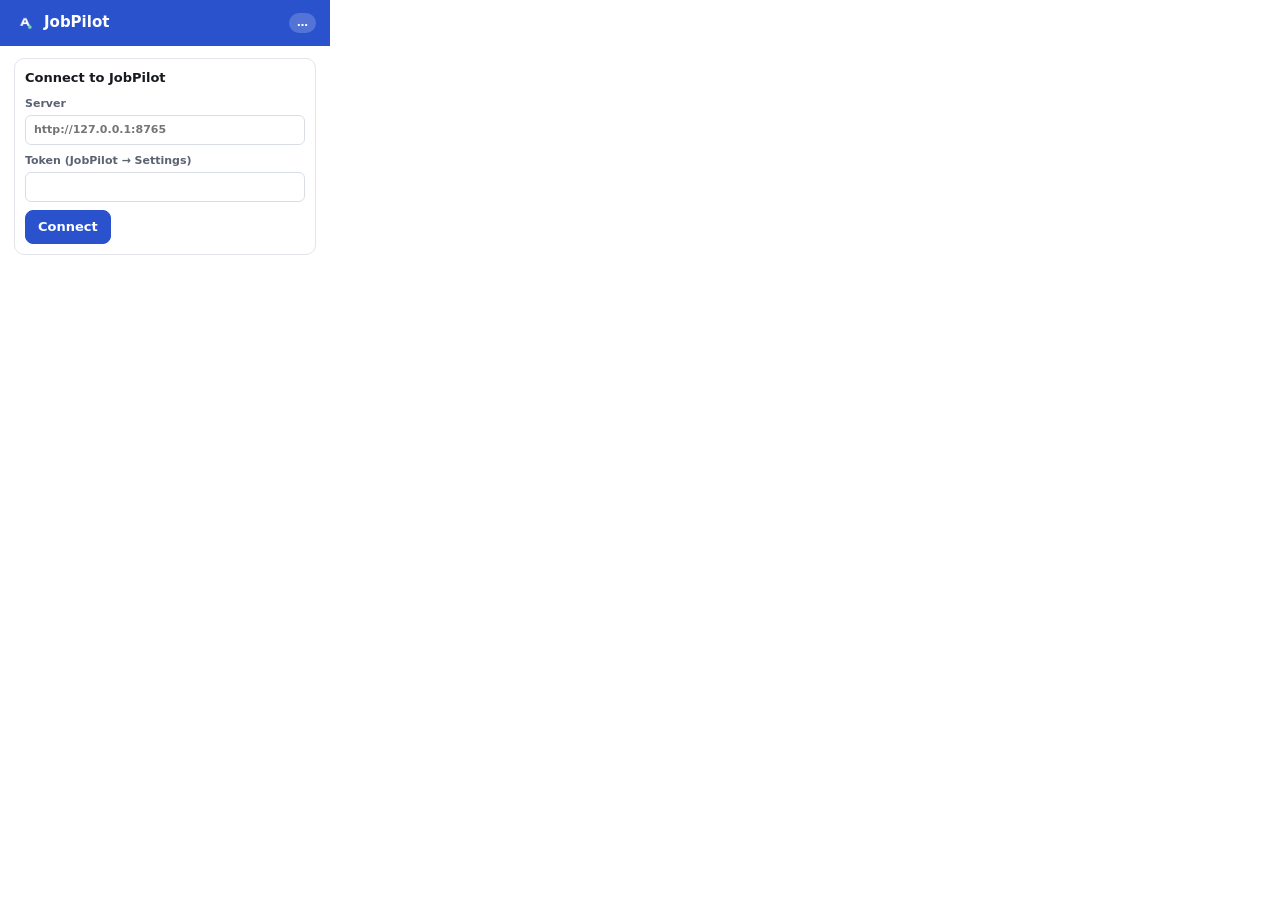
<file: extension/popup.html>
<!doctype html>
<html>
<head>
  <meta charset="utf-8">
  <style>
    body { margin: 0; width: 330px; font: 13px/1.45 system-ui, -apple-system, "Segoe UI", Roboto, sans-serif; color: #16191f; background: #fff; }
    @media (prefers-color-scheme: dark) { body { background: #171a21; color: #e8eaef; } input { background: #1f232c; color: #e8eaef; border-color: #2a2f3a; } .card { border-color: #2a2f3a; } }
    header { display: flex; align-items: center; gap: 8px; padding: 12px 14px; background: #2952cc; color: #fff; font-weight: 700; font-size: 15px; }
    header img { width: 22px; height: 22px; }
    header .st { margin-left: auto; font-size: 11px; font-weight: 600; background: rgba(255,255,255,.2); padding: 2px 8px; border-radius: 99px; }
    main { padding: 12px 14px; display: flex; flex-direction: column; gap: 10px; }
    label { display: flex; flex-direction: column; gap: 3px; font-size: 11px; font-weight: 600; color: #5b6272; }
    input[type=text], input[type=password] { font: inherit; padding: 6px 8px; border: 1px solid #d9dde5; border-radius: 6px; }
    .row { display: flex; gap: 6px; flex-wrap: wrap; align-items: center; }
    button { font: inherit; font-weight: 600; padding: 7px 12px; border-radius: 8px; border: 1px solid #d9dde5; background: #fff; cursor: pointer; color: #16191f; }
    button.pr { background: #2952cc; color: #fff; border-color: #2952cc; }
    button:disabled { opacity: .5; }
    .card { border: 1px solid #e2e5eb; border-radius: 10px; padding: 10px; display: flex; flex-direction: column; gap: 8px; }
    .m { color: #7a8191; font-size: 12px; }
    .err { color: #b42335; font-size: 12px; }
    .chk { flex-direction: row; align-items: center; gap: 6px; font-weight: 500; font-size: 12px; color: inherit; }
    h3 { margin: 0; font-size: 13px; }
    a { color: #2952cc; }
  </style>
</head>
<body>
  <header><img src="icons/icon48.png" alt=""> JobPilot <span class="st" id="st">…</span></header>
  <main>
    <section id="connect" class="card" hidden>
      <h3>Connect to JobPilot</h3>
      <label>Server <input type="text" id="server" placeholder="http://127.0.0.1:8765"></label>
      <label>Token (JobPilot → Settings) <input type="password" id="token" autocomplete="off"></label>
      <div class="row"><button class="pr" id="save">Connect</button><span class="err" id="cerr"></span></div>
    </section>

    <section id="main" hidden>
      <div class="card">
        <h3>Apply queue</h3>
        <div class="m" id="qinfo">Loading…</div>
        <div class="row"><button class="pr" id="start">Start applying</button><button id="stop" hidden>Stop</button><button id="open">Open JobPilot</button></div>
      </div>
      <div class="card" style="margin-top:10px">
        <h3>This page</h3>
        <div class="row"><button id="fill">Autofill form</button><button id="capture">Save as job</button></div>
        <div class="m" id="pinfo">On Naukri and Indeed, jobs are captured automatically.</div>
      </div>
      <div class="card" style="margin-top:10px">
        <h3>Options</h3>
        <label class="chk"><input type="checkbox" id="autoFill"> Autofill forms automatically during the queue</label>
        <label class="chk"><input type="checkbox" id="autoClickApply"> Click “Apply” automatically on job pages</label>
        <label class="chk"><input type="checkbox" id="capture_opt"> Capture jobs while browsing Naukri / Indeed</label>
        <label class="chk"><input type="checkbox" id="captureLinkedIn"> Also capture LinkedIn jobs I view (opt-in; read-only, no automation on LinkedIn)</label>
        <label class="chk"><input type="checkbox" id="useAi"> Draft unknown answers with AI (marked for review)</label>
        <div class="row"><a href="#" id="disconnect" class="m">Change server / token</a></div>
      </div>
    </section>
  </main>
  <script src="popup.js"></script>
</body>
</html>
</file>
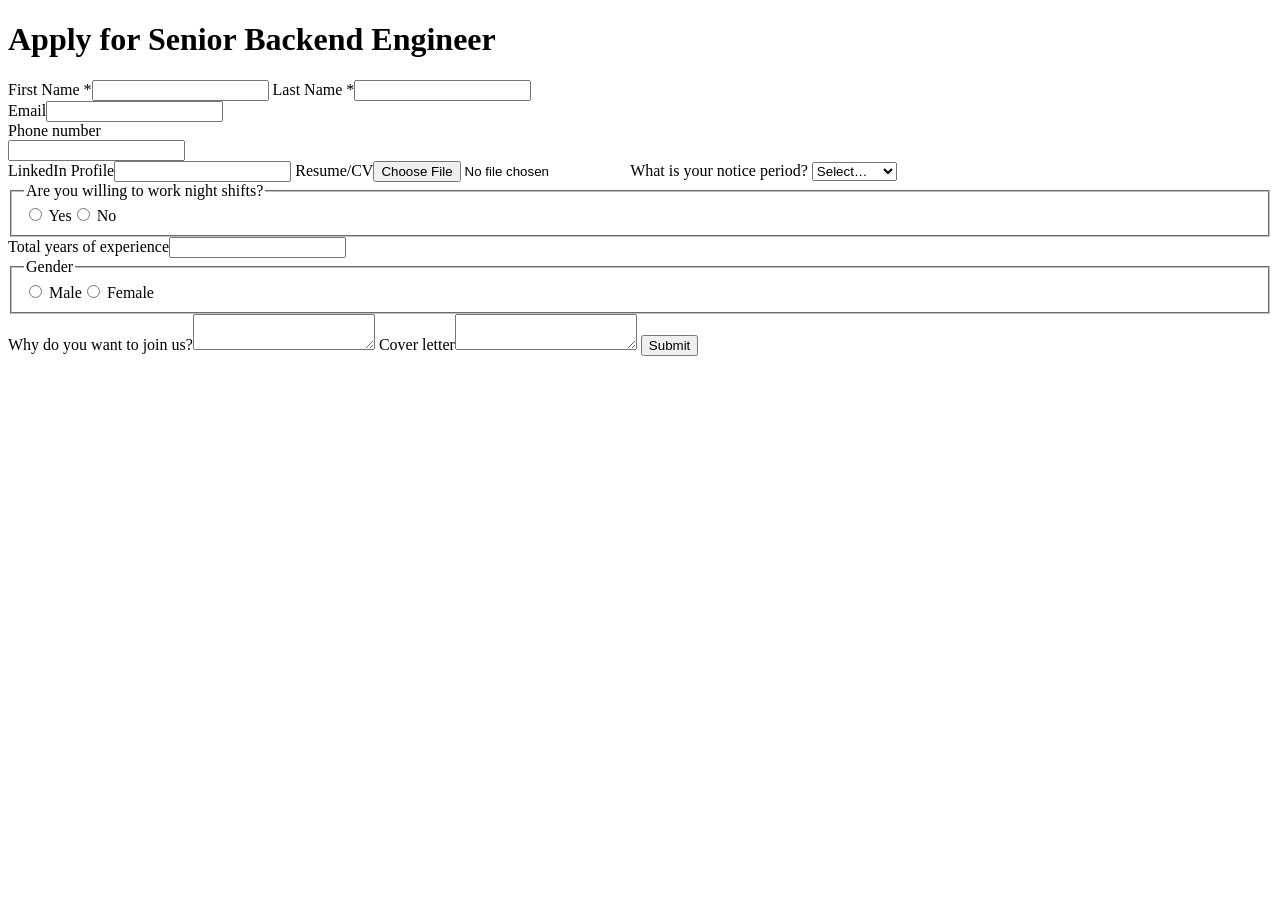
<file: tests/fixtures/application_form.html>
<!doctype html>
<html><body>
<h1>Apply for Senior Backend Engineer</h1>
<form id="f">
  <label for="fn">First Name *</label><input id="fn" name="first_name">
  <label for="ln">Last Name *</label><input id="ln" name="last_name">
  <div><label>Email<input type="email" name="email"></label></div>
  <div class="q"><div class="qt">Phone number</div><input name="phone" type="tel"></div>
  <label for="li">LinkedIn Profile</label><input id="li" name="urls[LinkedIn]">
  <label for="cv">Resume/CV</label><input id="cv" type="file" name="resume">
  <label for="np">What is your notice period?</label>
  <select id="np"><option value="">Select…</option><option>Immediate</option><option>15 days</option><option>30 days</option><option>60 days</option></select>
  <fieldset><legend>Are you willing to work night shifts?</legend>
    <label><input type="radio" name="night" value="y"> Yes</label><label><input type="radio" name="night" value="n"> No</label></fieldset>
  <label for="yrs">Total years of experience</label><input id="yrs" type="number">
  <fieldset><legend>Gender</legend><label><input type="radio" name="g" value="m"> Male</label><label><input type="radio" name="g" value="f"> Female</label></fieldset>
  <label for="why">Why do you want to join us?</label><textarea id="why"></textarea>
  <label for="cl">Cover letter</label><textarea id="cl"></textarea>
  <input type="hidden" name="csrf" value="x">
  <button type="submit">Submit</button>
</form>
</body></html>
</file>
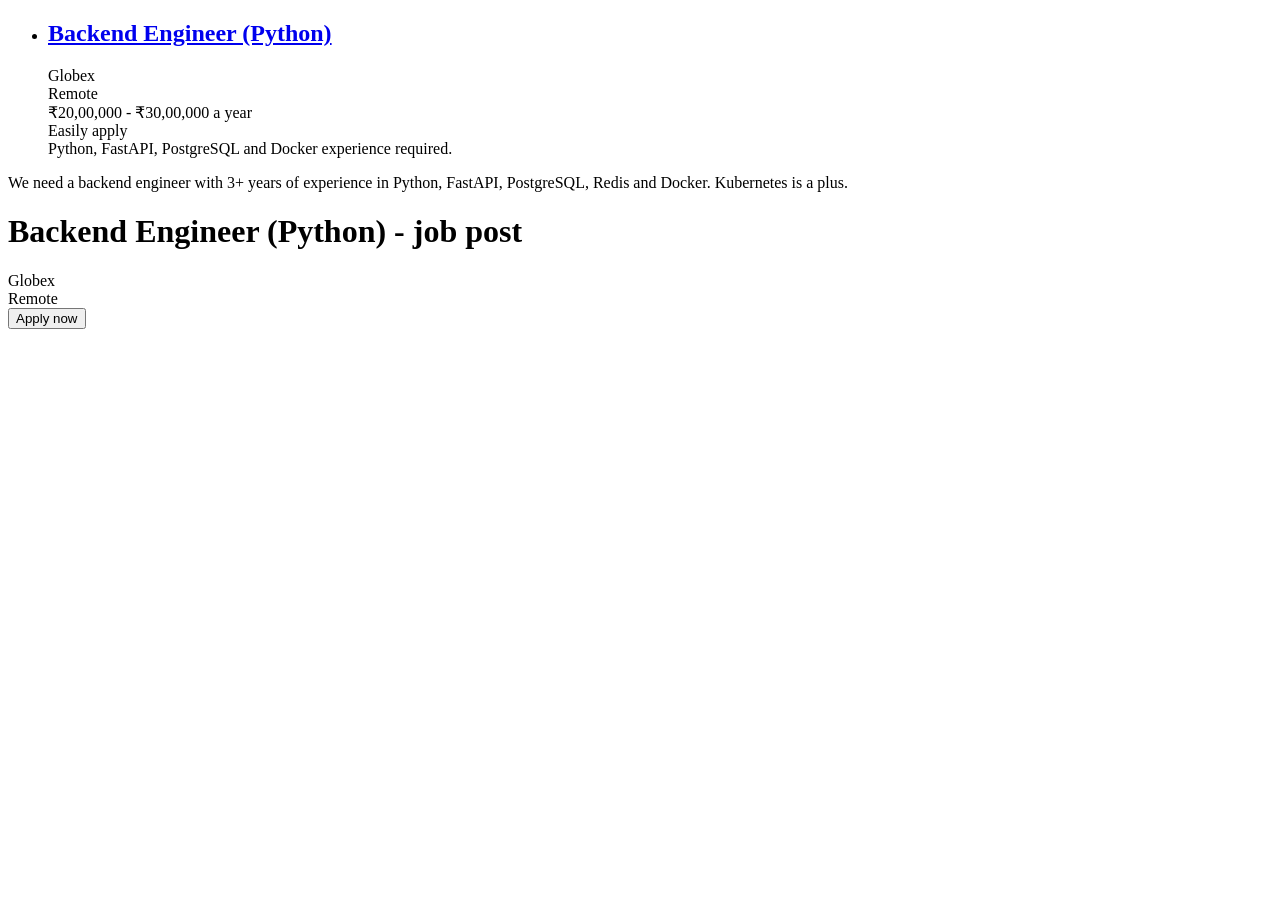
<file: tests/fixtures/indeed_search.html>
<!doctype html><html><body>
<ul><li><div class="cardOutline"><div class="job_seen_beacon">
  <h2 class="jobTitle"><a class="jcs-JobTitle" data-jk="abc123def" href="/rc/clk?jk=abc123def"><span title="Backend Engineer (Python)">Backend Engineer (Python)</span></a></h2>
  <span data-testid="company-name">Globex</span><div data-testid="text-location">Remote</div>
  <div data-testid="attribute_snippet_testid">₹20,00,000 - ₹30,00,000 a year</div>
  <span class="iaLabel">Easily apply</span>
  <div data-testid="jobsnippet_footer">Python, FastAPI, PostgreSQL and Docker experience required.</div>
</div></div></li></ul>
<div id="jobDescriptionText">We need a backend engineer with 3+ years of experience in Python, FastAPI, PostgreSQL, Redis and Docker. Kubernetes is a plus.</div>
<h1 data-testid="jobsearch-JobInfoHeader-title">Backend Engineer (Python) - job post</h1>
<div data-testid="inlineHeader-companyName">Globex</div><div data-testid="inlineHeader-companyLocation">Remote</div>
<button id="indeedApplyButton">Apply now</button>
</body></html>
</file>
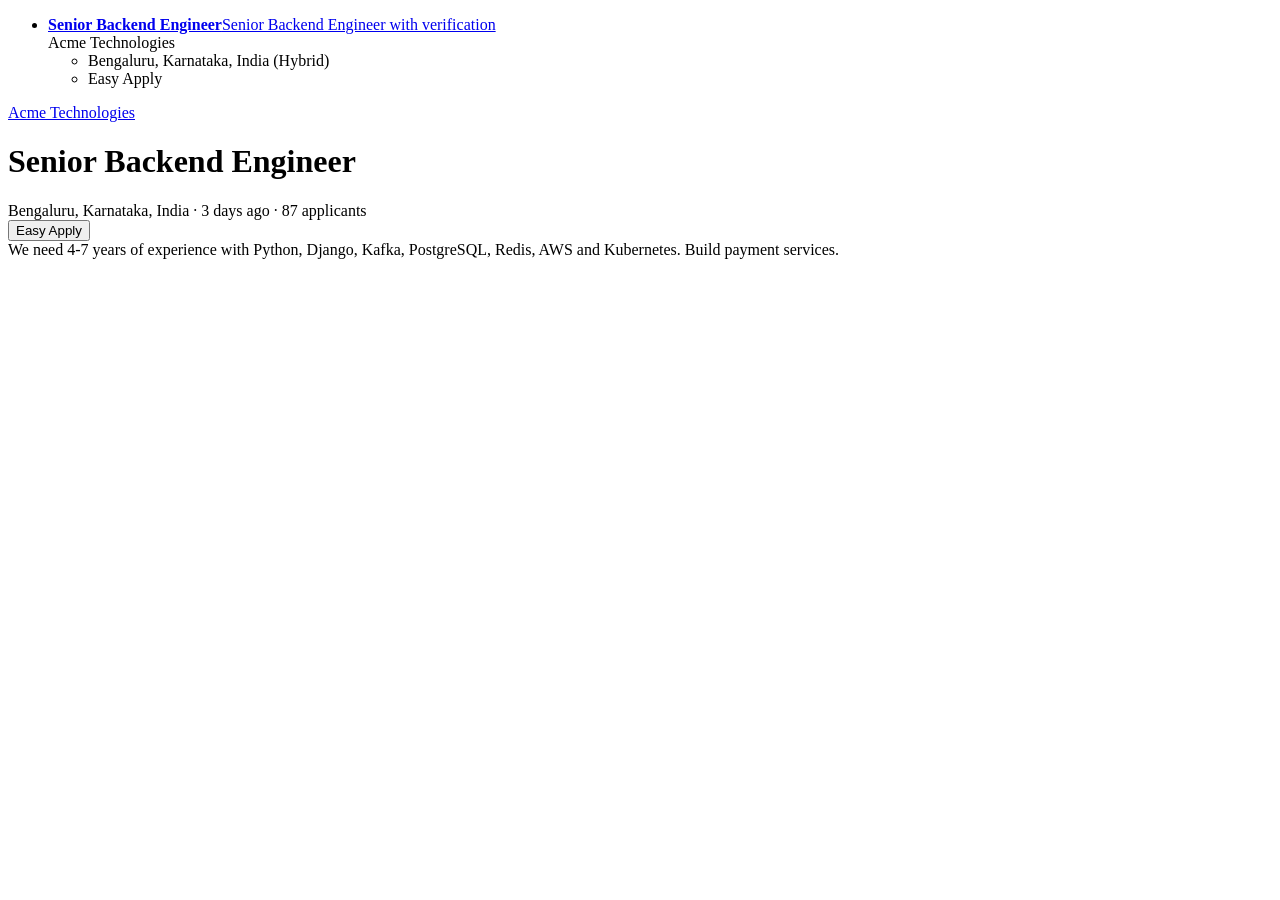
<file: tests/fixtures/linkedin_search.html>
<!doctype html><html><body><main>
<ul>
 <li data-occludable-job-id="4012345678"><div class="job-card-container" data-job-id="4012345678">
  <div class="artdeco-entity-lockup__title"><a class="job-card-list__title--link" href="/jobs/view/4012345678/" aria-label="Senior Backend Engineer"><strong>Senior Backend Engineer</strong><span class="visually-hidden">Senior Backend Engineer with verification</span></a></div>
  <div class="artdeco-entity-lockup__subtitle"><span>Acme Technologies</span></div>
  <div class="artdeco-entity-lockup__caption"><ul><li><span>Bengaluru, Karnataka, India (Hybrid)</span></li></ul></div>
  <ul><li>Easy Apply</li></ul></div></li>
</ul>
<div class="job-details-jobs-unified-top-card__container--two-pane">
  <div class="job-details-jobs-unified-top-card__company-name"><a href="/company/acme">Acme Technologies</a></div>
  <div class="job-details-jobs-unified-top-card__job-title"><h1>Senior Backend Engineer</h1></div>
  <div class="job-details-jobs-unified-top-card__primary-description-container">Bengaluru, Karnataka, India · 3 days ago · 87 applicants</div>
  <button class="jobs-apply-button">Easy Apply</button>
</div>
<div id="job-details">We need 4-7 years of experience with Python, Django, Kafka, PostgreSQL, Redis, AWS and Kubernetes. Build payment services.</div>
</main></body></html>
</file>
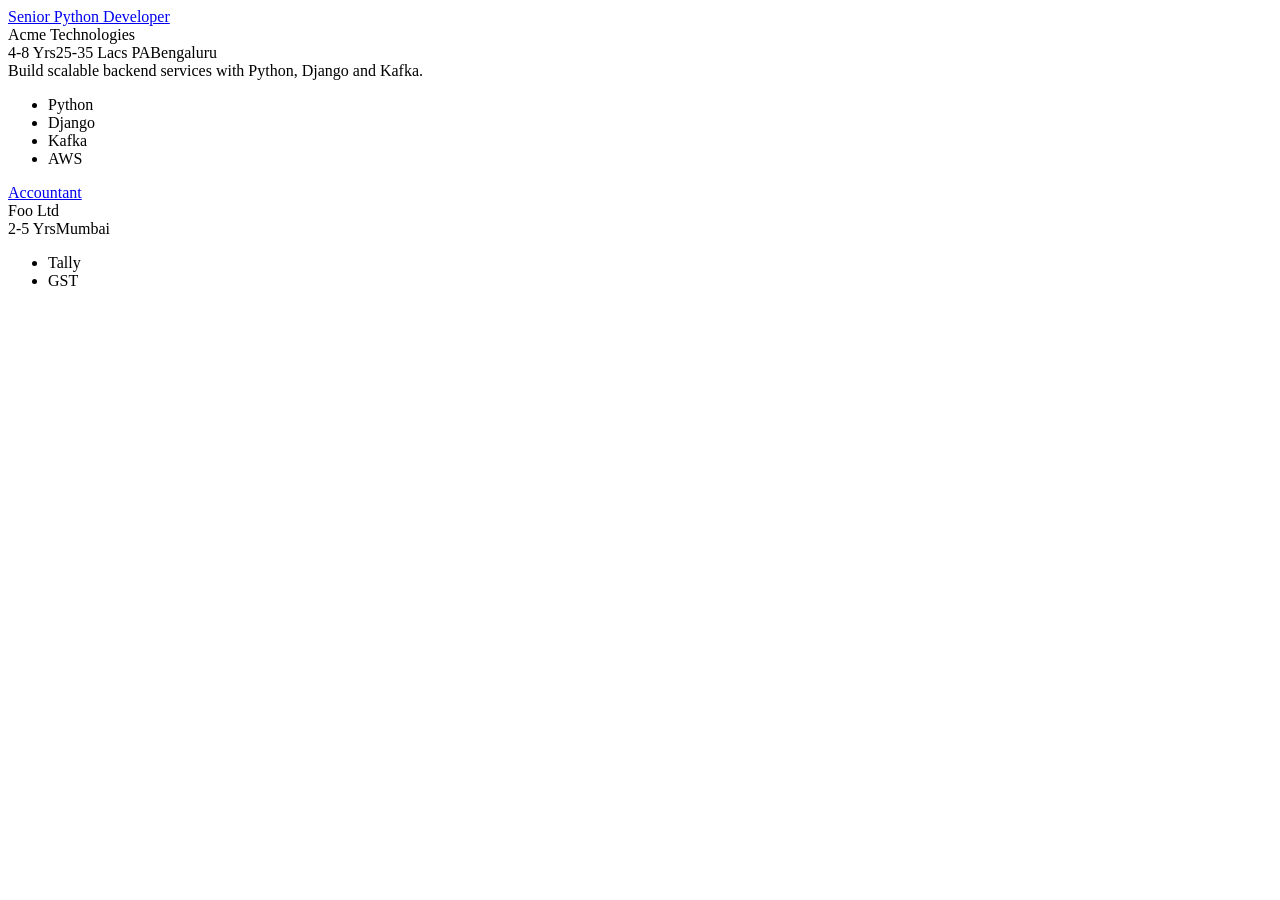
<file: tests/fixtures/naukri_search.html>
<!doctype html><html><body>
<div class="srp-jobtuple-wrapper" data-job-id="010125012345">
  <div class="row1"><a class="title" href="https://www.naukri.com/job-listings-senior-python-developer-acme-bengaluru-4-to-8-years-010125012345?src=x" title="Senior Python Developer">Senior Python Developer</a></div>
  <div class="row2"><a class="comp-name">Acme Technologies</a></div>
  <div class="row3"><span class="exp-wrap"><span class="expwdth">4-8 Yrs</span></span><span class="sal-wrap"><span>25-35 Lacs PA</span></span><span class="loc-wrap"><span class="locWdth">Bengaluru</span></span></div>
  <div class="row4"><span class="job-desc">Build scalable backend services with Python, Django and Kafka.</span></div>
  <ul class="tags-gt"><li>Python</li><li>Django</li><li>Kafka</li><li>AWS</li></ul>
</div>
<div class="srp-jobtuple-wrapper" data-job-id="010125099999">
  <div class="row1"><a class="title" href="https://www.naukri.com/job-listings-accountant-foo-mumbai-2-to-5-years-010125099999">Accountant</a></div>
  <div class="row2"><a class="comp-name">Foo Ltd</a></div>
  <div class="row3"><span class="exp-wrap"><span class="expwdth">2-5 Yrs</span></span><span class="loc-wrap"><span class="locWdth">Mumbai</span></span></div>
  <ul class="tags-gt"><li>Tally</li><li>GST</li></ul>
</div>
</body></html>
</file>
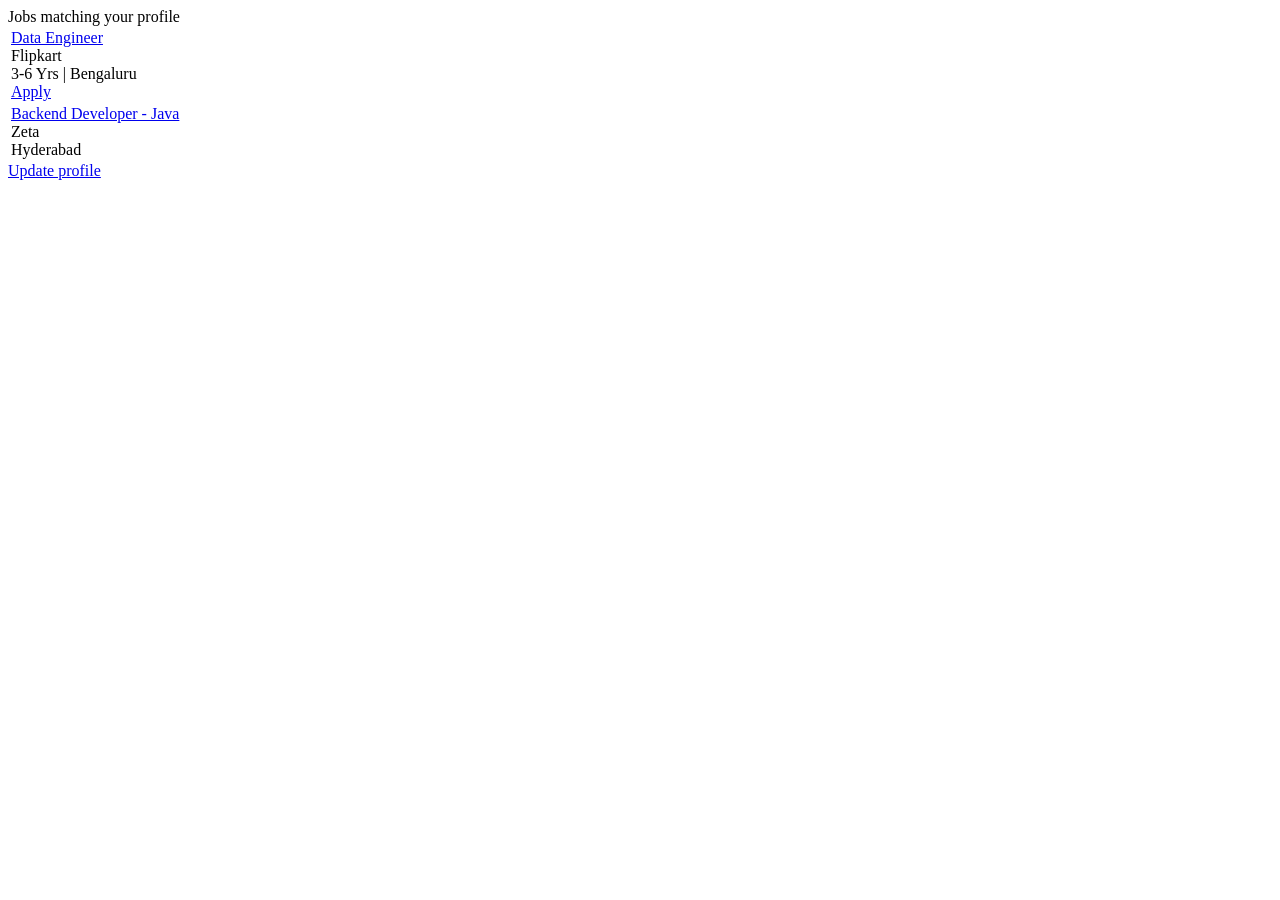
<file: tests/fixtures/emails/naukri.html>
<html><body>
<div>Jobs matching your profile</div>
<table><tr><td>
<a href="https://click.naukri.com/track?u=https%3A%2F%2Fwww.naukri.com%2Fjob-listings-data-engineer-flipkart-bengaluru-3-to-6-years-141125012345%3Fsrc%3Dalert">Data Engineer</a><br>
Flipkart<br>
3-6 Yrs | Bengaluru<br>
<a href="https://click.naukri.com/track?u=https%3A%2F%2Fwww.naukri.com%2Fjob-listings-data-engineer-flipkart-bengaluru-3-to-6-years-141125012345">Apply</a>
</td></tr><tr><td>
<a href="https://www.naukri.com/job-listings-backend-developer-zeta-hyderabad-2-to-5-years-141125099999">Backend Developer - Java</a><br>
Zeta<br>Hyderabad
</td></tr></table>
<a href="https://www.naukri.com/mnjuser/profile">Update profile</a>
</body></html>
</file>
